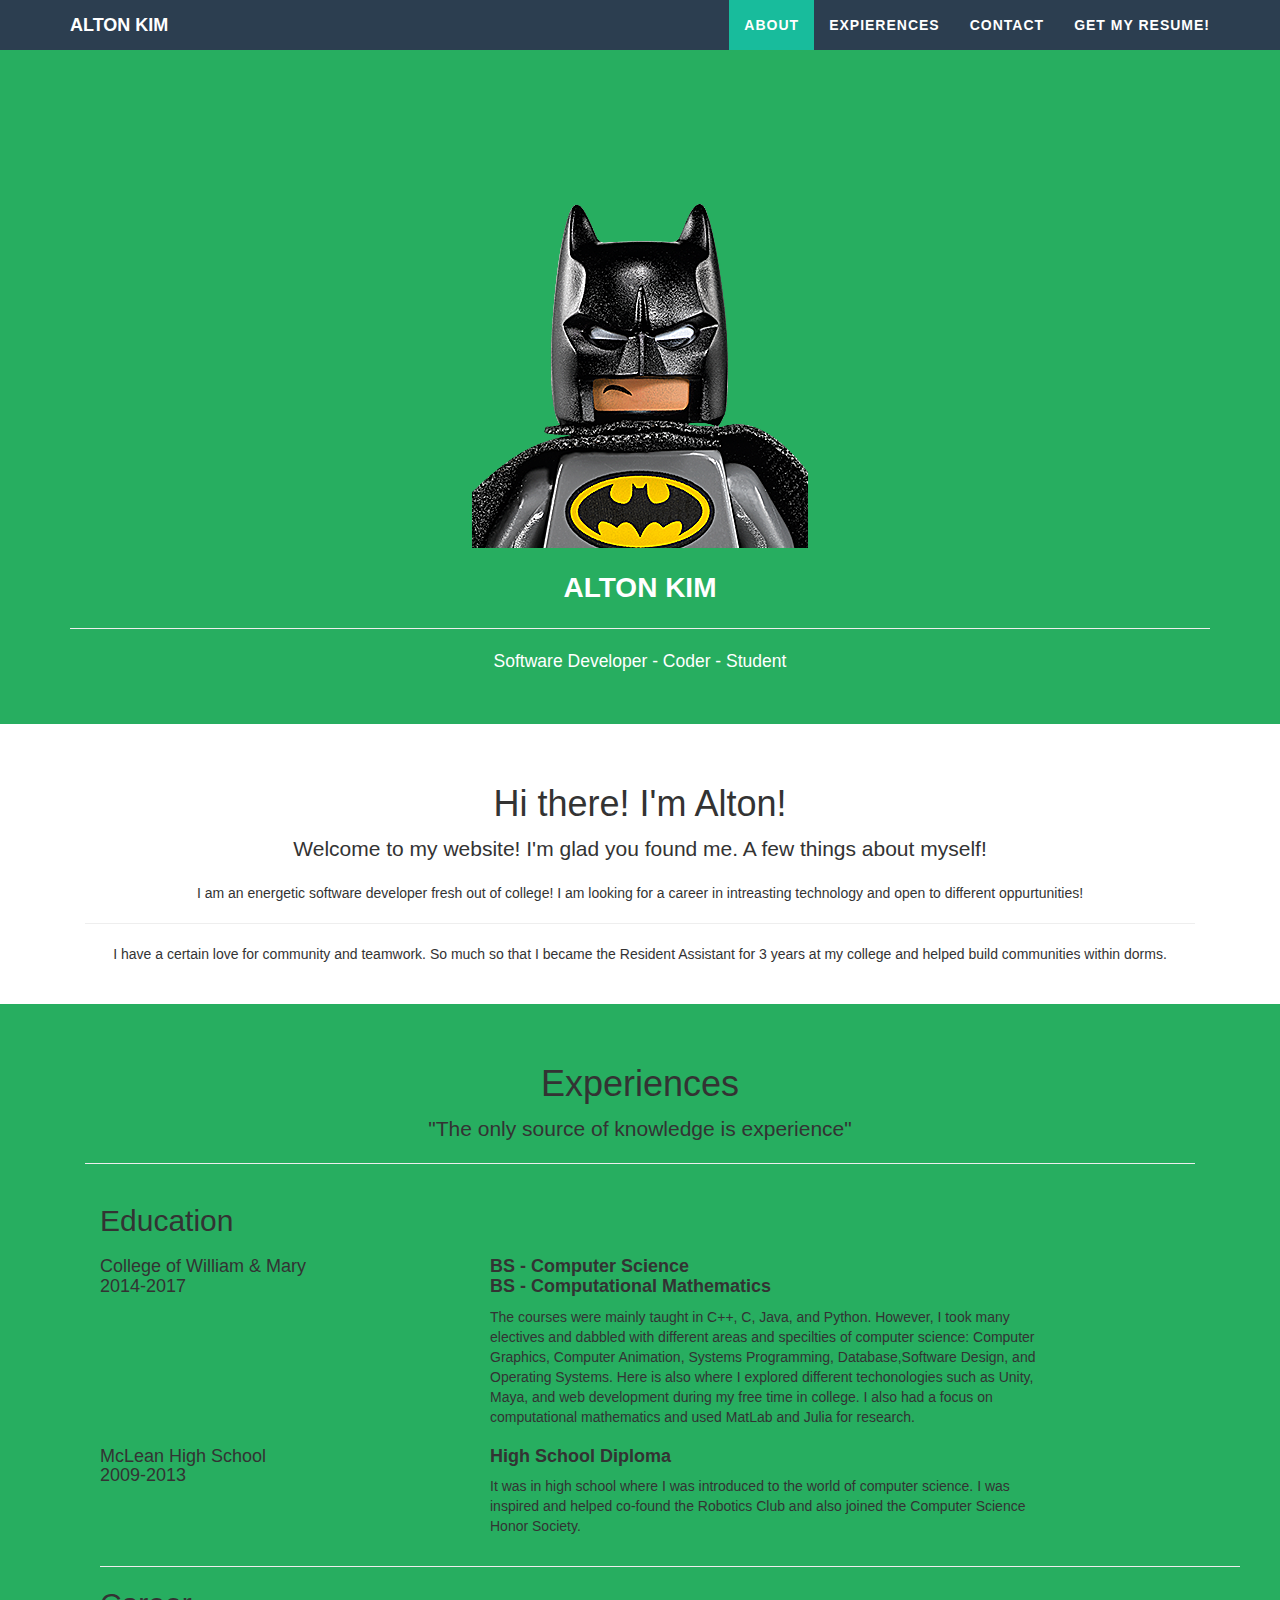
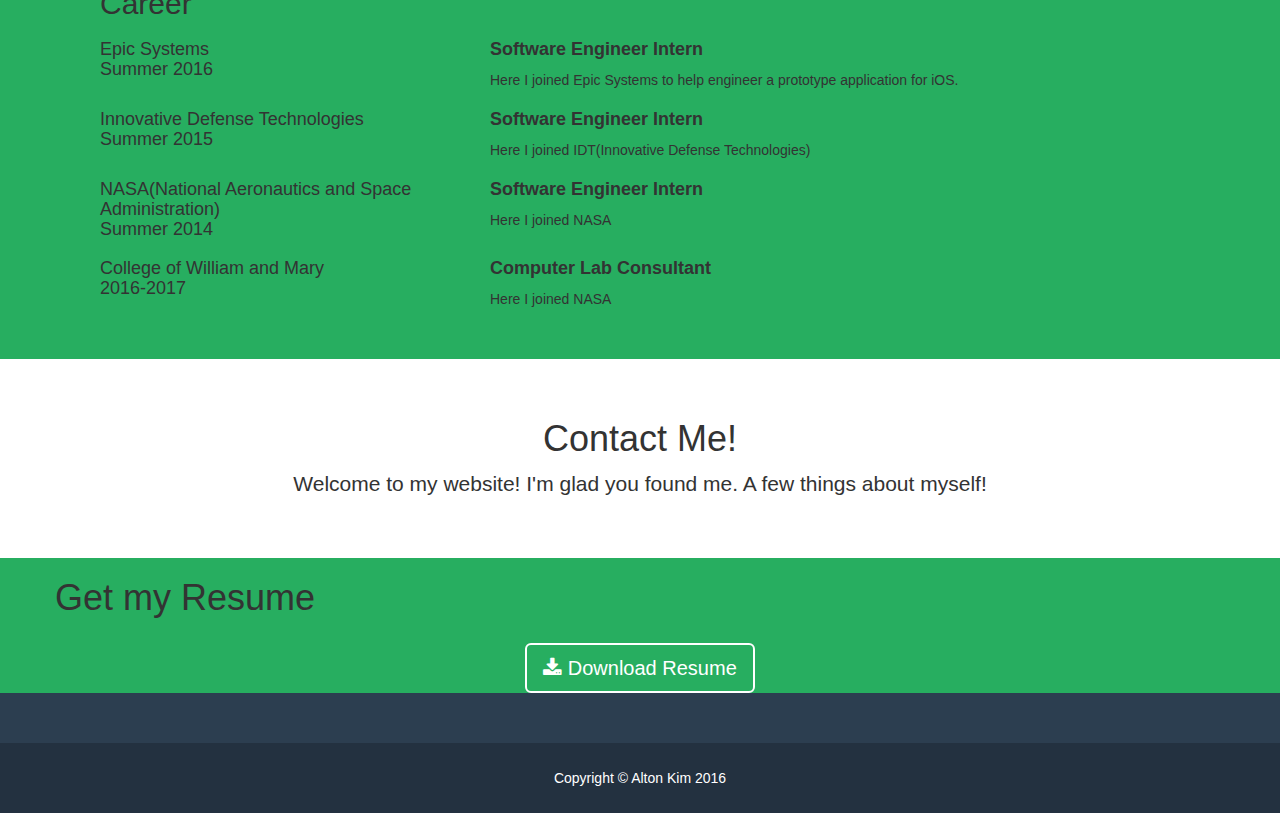
<file: index.html>
<!DOCTYPE html>
<html lang="en">
  <head>
    <meta charset="utf-8">
    <meta http-equiv="X-UA-Compatible" content="IE=edge">
    <meta name="viewport" content="width=device-width, initial-scale=1">
    <!-- The above 3 meta tags *must* come first in the head; any other head content must come *after* these tags -->
    <meta name="description" content="">
    <meta name="author" content="">
    <link rel="icon" href="../../favicon.ico">

    <title>Alton Kim's Website</title>

    <!-- Bootstrap core CSS -->
    <link href="../website/css/bootstrap.min.css" rel="stylesheet">
    
    <!-- Theme CSS -->
    <link href="../website/css/main.css" rel="stylesheet">

    <!-- Fonts -->
    <link href="../website/css/font-awesome.min.css" rel="stylesheet" type="text/css">

    <!-- HTML5 shim and Respond.js for IE8 support of HTML5 elements and media queries -->
    <!--[if lt IE 9]>
      <script src="https://oss.maxcdn.com/html5shiv/3.7.3/html5shiv.min.js"></script>
      <script src="https://oss.maxcdn.com/respond/1.4.2/respond.min.js"></script>
    <![endif]-->
  </head>

  <body id="page-top">
    <nav id="mainNav" class="navbar navbar-inverse navbar-fixed-top navbar-custom">
      <div class="container">
            <!-- Brand and toggle get grouped for better mobile display -->
            <div class="navbar-header page-scroll">
                <button type="button" class="navbar-toggle" data-toggle="collapse" data-target="#bs-example-navbar-collapse-1">
                    <span class="sr-only">Toggle navigation</span> Menu <i class="fa fa-bars"></i>
                </button>
                <a class="navbar-brand" href="#page-top">Alton Kim</a>
            </div>

            <!-- Collect the nav links, forms, and other content for toggling -->
            <div class="collapse navbar-collapse" id="bs-example-navbar-collapse-1">
                <ul class="nav navbar-nav navbar-right">
                  <li class="active page-scroll">
                    <a href="#about">About</a>
                  </li>
                  <li class="page-scroll">
                    <a href="#work">Expierences</a>
                  </li>
                  <li class="page-scroll">
                    <a href="#contact">Contact</a>
                  </li>
                  <li class="page-scroll">
                    <a href="#resume">Get my Resume!</a>
                  </li>
                </ul>
            </div>
            <!-- /.navbar-collapse -->
        </div>
      </div>
    </nav>
    <!-- Header -->
    <header>
        <div class="container">
            <div class="row">
                <div class="col-lg-12">
                    <img class="img-responsive" src="img/batman.png" alt="">
                    <div class="intro-text">
                        <span class="name">Alton Kim</span>
                        <hr class="star-light">
                        <span class="skills"> Software Developer - Coder - Student</span>
                    </div>
                </div>
            </div>
        </div>
    </header>

    <section id="about">
      <div class="container">
        <div class="starter-template">
          <h1>Hi there! I'm Alton! </h1>
          <p class="lead">Welcome to my website! I'm glad you found me. A few things about myself!</p>
          <div class = "row">
          	I am an energetic software developer fresh out of college! I am looking for a career in intreasting technology and open to different oppurtunities!
          </div>
          <hr>
          <div class = "row">
          	I have a certain love for community and teamwork. So much so that I became the Resident Assistant for 3 years at my college and helped build communities within dorms. 
          </div>
        </div>
      </div><!-- /.container -->
    </section>

    <section id="work">
      <div class="container">
        <div class="starter-template">
          <h1>Experiences</h1>
          <p class="lead">"The only source of knowledge is experience"</p>
          <hr>
          <div class="container">
			<h2 align="left">Education </h2>
			<div class = "row">
			  	<div class = "col-md-4">
			  		<h4 align="left">College of William & Mary <br/> 2014-2017 </h4>
			  	</div>
			  	<div align= "left" class = "col-md-6">
			  		<p>
			  		<strong>
			  		<h4 align="left">BS - Computer Science  <br/> BS - Computational Mathematics</h4>
			  		</strong>
			  		The courses were mainly taught in C++, C, Java, and Python. However, I took many electives and dabbled with different
			  		areas and specilties of computer science: Computer Graphics, Computer Animation, Systems Programming, Database,Software Design, and Operating Systems.
			  		Here is also where I explored different techonologies such as Unity, Maya, and web development during my free time in college.
			  		I also had a focus on computational mathematics and used MatLab and Julia for research. 
			  		</p>
			  	</div>
		  	</div>
		  	<div class = "row">
			  	<div class = "col-md-4">
			  		<h4 align="left">McLean High School <br/> 2009-2013 </h4>
			  	</div>
			  	<div align= "left" class = "col-md-6">
			  		<p>
			  		<strong>
			  		<h4 align="left">High School Diploma</h4>
			  		</strong>
					It was in high school where I was introduced to the world of computer science. I was inspired and helped co-found the Robotics Club and also joined the Computer
					Science Honor Society. 
			  		</p>
			  	</div>
		  	</div>
			<hr>
		  	<h2 align="left">Career </h2>
		  	<div class = "row">
			  	<div class = "col-md-4">
			  		<h4 align="left">Epic Systems<br/> Summer 2016 </h4>
			  	</div>
			  	<div align= "left" class = "col-md-6">
			  		<p>
			  		<strong>
			  		<h4 align="left">Software Engineer Intern</h4>
			  		</strong>
			  		Here I joined Epic Systems to help engineer a prototype application for iOS.  
			  		</p>
			  	</div>
		  	</div>
		  	<div class = "row">
			  	<div class = "col-md-4">
			  		<h4 align="left">Innovative Defense Technologies <br/> Summer 2015 </h4>
			  	</div>
			  	<div align= "left" class = "col-md-6">
			  		<p>
			  		<strong>
			  		<h4 align="left">Software Engineer Intern</h4>
			  		</strong>
			  		Here I joined IDT(Innovative Defense Technologies) 
			  		</p>
			  	</div>
		  	</div>
			<div class = "row">
			  	<div class = "col-md-4">
			  		<h4 align="left">NASA(National Aeronautics and Space Administration)<br/> Summer 2014 </h4>
			  	</div>
			  	<div align= "left" class = "col-md-6">
			  		<p>
			  		<strong>
			  		<h4 align="left">Software Engineer Intern</h4>
			  		</strong>
			  		Here I joined NASA
			  		</p>
			  	</div>
		  	</div>
		  	<div class = "row">
			  	<div class = "col-md-4">
			  		<h4 align="left">College of William and Mary<br/> 2016-2017 </h4>
			  	</div>
			  	<div align= "left" class = "col-md-6">
			  		<p>
			  		<strong>
			  		<h4 align="left">Computer Lab Consultant</h4>
			  		</strong>
			  		Here I joined NASA
			  		</p>
			  	</div>
		  	</div>
        </div>
      </div><!-- /.container -->
    </section>

    <section id="contact">
      <div class="container">
        <div class="starter-template">
          <h1>Contact Me!</h1>
          <p class="lead">Welcome to my website! I'm glad you found me. A few things about myself!</p>
        </div>
      </div><!-- /.container -->
    </section>

    <section id="resume">
      <div class="container">
        <div class="row">
          <h1>Get my Resume</h1>
            <div class="col-lg-8 col-lg-offset-2 text-center">
                <a href="#" class="btn btn-lg btn-outline">
                    <i class="fa fa-download"></i> Download Resume
                </a>
            </div>
        </div>
      </div><!-- /.container -->
    </section>

    <!-- Footer -->
    <footer class="text-center">
        <div class="footer-above">
            <div class="container">
               
            
            </div>
        </div>
        <div class="footer-below">
            <div class="container">
                <div class="row">
                    <div class="col-lg-12">
                        Copyright &copy; Alton Kim 2016
                    </div>
                </div>
            </div>
        </div>
    </footer>
    <!-- Bootstrap core JavaScript
    ================================================== -->
    <!-- Placed at the end of the document so the pages load faster -->
    <script src="https://ajax.googleapis.com/ajax/libs/jquery/1.12.4/jquery.min.js"></script>
    <script src="../website/js/bootstrap.min.js"></script>
    

    <!-- Custom JS -->
    <script src="js/website.js"></script>

    </body>
</html>
</file>
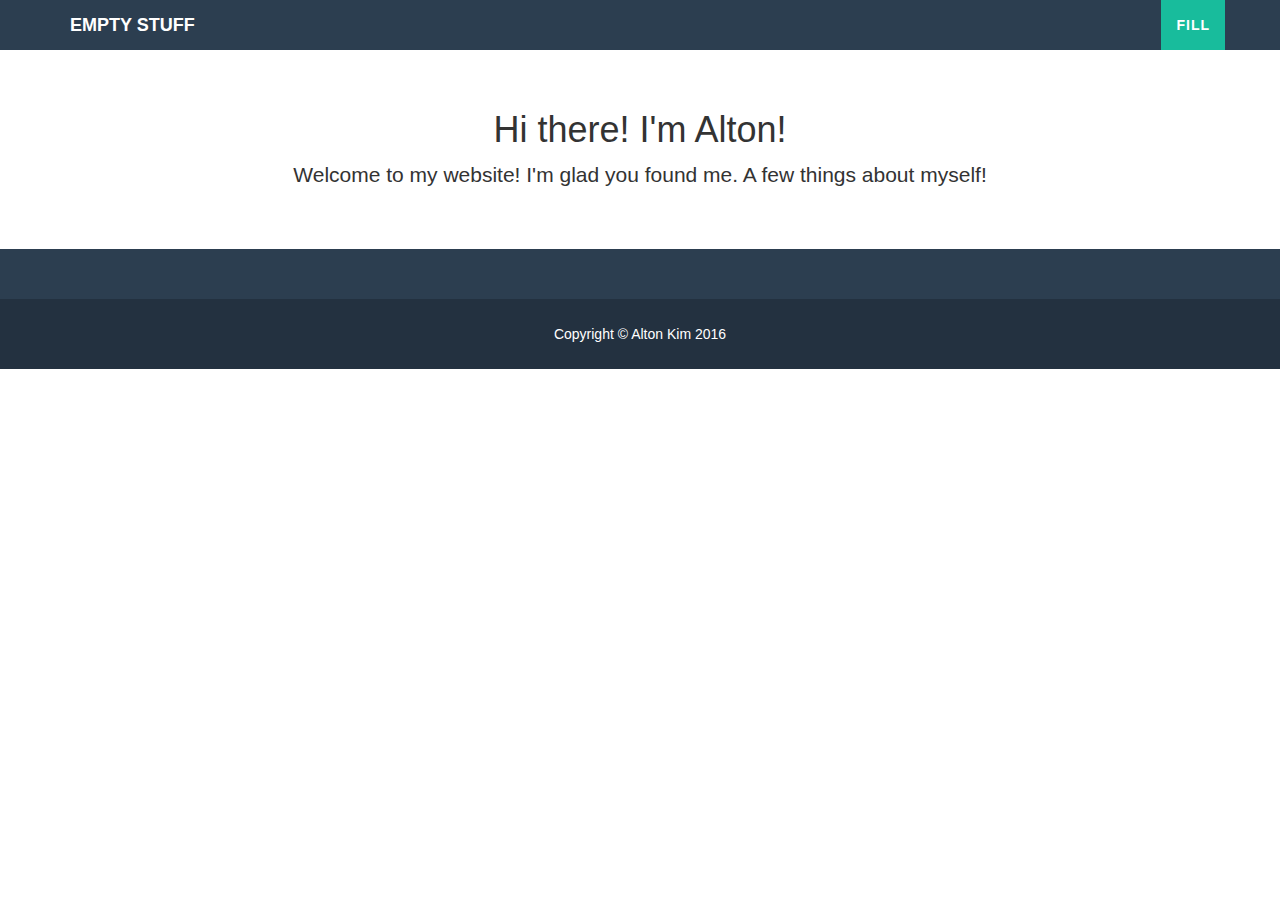
<file: empty.html>
<!DOCTYPE html>
<html lang="en">
  <head>
    <meta charset="utf-8">
    <meta http-equiv="X-UA-Compatible" content="IE=edge">
    <meta name="viewport" content="width=device-width, initial-scale=1">
    <!-- The above 3 meta tags *must* come first in the head; any other head content must come *after* these tags -->
    <meta name="description" content="">
    <meta name="author" content="">
    <link rel="icon" href="../../favicon.ico">

    <title>Alton Kim's Website</title>

    <!-- Bootstrap core CSS -->
    <link href="../website/css/bootstrap.min.css" rel="stylesheet">
    
    <!-- Theme CSS -->
    <link href="../website/css/main.css" rel="stylesheet">

    <!-- Fonts -->
    <link href="../website/css/font-awesome.min.css" rel="stylesheet" type="text/css">

    <!-- HTML5 shim and Respond.js for IE8 support of HTML5 elements and media queries -->
    <!--[if lt IE 9]>
      <script src="https://oss.maxcdn.com/html5shiv/3.7.3/html5shiv.min.js"></script>
      <script src="https://oss.maxcdn.com/respond/1.4.2/respond.min.js"></script>
    <![endif]-->
  </head>

  <body id="page-top">
    <nav id="mainNav" class="navbar navbar-inverse navbar-fixed-top navbar-custom">
      <div class="container">
            <div class="navbar-header page-scroll">
                <button type="button" class="navbar-toggle" data-toggle="collapse" data-target="#bs-example-navbar-collapse-1">
                    <span class="sr-only">Toggle navigation</span> Menu <i class="fa fa-bars"></i>
                </button>
                <a class="navbar-brand" href="#page-top">Empty Stuff</a>
            </div>
              <div class="collapse navbar-collapse" id="bs-example-navbar-collapse-1">
                <ul class="nav navbar-nav navbar-right">
                  <li class="active page-scroll">
                    <a href="#about">Fill</a>
                  </li>
                </ul>
            </div>
      </div>
    </nav>
    
   <section id="about">
      <div class="container">
        <div class="starter-template">
          <h1>Hi there! I'm Alton! </h1>
          <p class="lead">Welcome to my website! I'm glad you found me. A few things about myself!</p>
        </div>
      </div><!-- /.container -->
    </section>
    <!-- Footer -->
    <footer class="text-center">
        <div class="footer-above">
            <div class="container">
               
            
            </div>
        </div>
        <div class="footer-below">
            <div class="container">
                <div class="row">
                    <div class="col-lg-12">
                        Copyright &copy; Alton Kim 2016
                    </div>
                </div>
            </div>
        </div>
    </footer>
    <!-- Bootstrap core JavaScript
    ================================================== -->
    <!-- Placed at the end of the document so the pages load faster -->
    <script src="https://ajax.googleapis.com/ajax/libs/jquery/1.12.4/jquery.min.js"></script>
    <script src="../website/js/bootstrap.min.js"></script>
    

    <!-- Custom JS -->
    <script src="js/website.js"></script>

    </body>
</html>
</file>
<file: website/css/main.css>
body {
  padding-top: 50px;
  margin: 0;
}
.starter-template {
  padding: 40px 15px;
  text-align: center;
}
header {
  text-align: center;
  background: #27ae60;
  color: white;
}
header .container {
  padding-top: 50px;
  padding-bottom: 50px;
}
header img {
  display: block;
  margin: 0 auto 20px;
}
header .intro-text .name {
  display: block;
  font-family: "Montserrat", "Helvetica Neue", Helvetica, Arial, sans-serif;
  text-transform: uppercase;
  font-weight: 700;
  font-size: 2em;
}
header .intro-text .skills {
  font-size: 1.25em;
  font-weight: 300;
}
#work{
	background:  #27ae60;
}

#resume{
	background:  #27ae60;
}
footer {
  color: white;
}
footer h3 {
  margin-bottom: 30px;
}
footer .footer-above {
  padding-top: 50px;
  background-color: #2C3E50;
}
footer .footer-col {
  margin-bottom: 50px;
}
footer .footer-below {
  padding: 25px 0;
  background-color: #233140;
}

.navbar-custom {
  background: #2C3E50;
  font-family: "Montserrat", "Helvetica Neue", Helvetica, Arial, sans-serif;
  text-transform: uppercase;
  font-weight: 700;
  border: none;
}
.navbar-custom a:focus {
  outline: none;
}
.navbar-custom .navbar-brand {
  color: white;
}
.navbar-custom .navbar-brand:hover,
.navbar-custom .navbar-brand:focus,
.navbar-custom .navbar-brand:active,
.navbar-custom .navbar-brand.active {
  color: white;
}
.navbar-custom .navbar-nav {
  letter-spacing: 1px;
}
.navbar-custom .navbar-nav li a {
  color: white;
}
.navbar-custom .navbar-nav li a:hover {
  color: #18BC9C;
  outline: none;
}
.navbar-custom .navbar-nav li a:focus,
.navbar-custom .navbar-nav li a:active {
  color: white;
}
.navbar-custom .navbar-nav li.active a {
  color: white;
  background: #18BC9C;
}
.navbar-custom .navbar-nav li.active a:hover,
.navbar-custom .navbar-nav li.active a:focus,
.navbar-custom .navbar-nav li.active a:active {
  color: white;
  background: #18BC9C;
}
.navbar-custom .navbar-toggle {
  color: white;
  text-transform: uppercase;
  font-size: 10px;
  border-color: white;
}
.navbar-custom .navbar-toggle:hover,
.navbar-custom .navbar-toggle:focus {
  background-color: #18BC9C;
  color: white;
  border-color: #18BC9C;
}
.btn-outline {
  color: white;
  font-size: 20px;
  border: solid 2px white;
  background: transparent;
  transition: all 0.3s ease-in-out;
  margin-top: 15px;
}
.btn-outline:hover,
.btn-outline:focus,
.btn-outline:active,
.btn-outline.active {
  color: #18BC9C;
  background: white;
  border: solid 2px white;
}
.btn-primary {
  color: white;
  background-color: #2C3E50;
  border-color: #2C3E50;
  font-weight: 700;
}
.btn-primary:hover,
.btn-primary:focus,
.btn-primary:active,
.btn-primary.active,
.open .dropdown-toggle.btn-primary {
  color: white;
  background-color: #1a242f;
  border-color: #161f29;
}
.btn-primary:active,
.btn-primary.active,
.open .dropdown-toggle.btn-primary {
  background-image: none;
}
</file>
